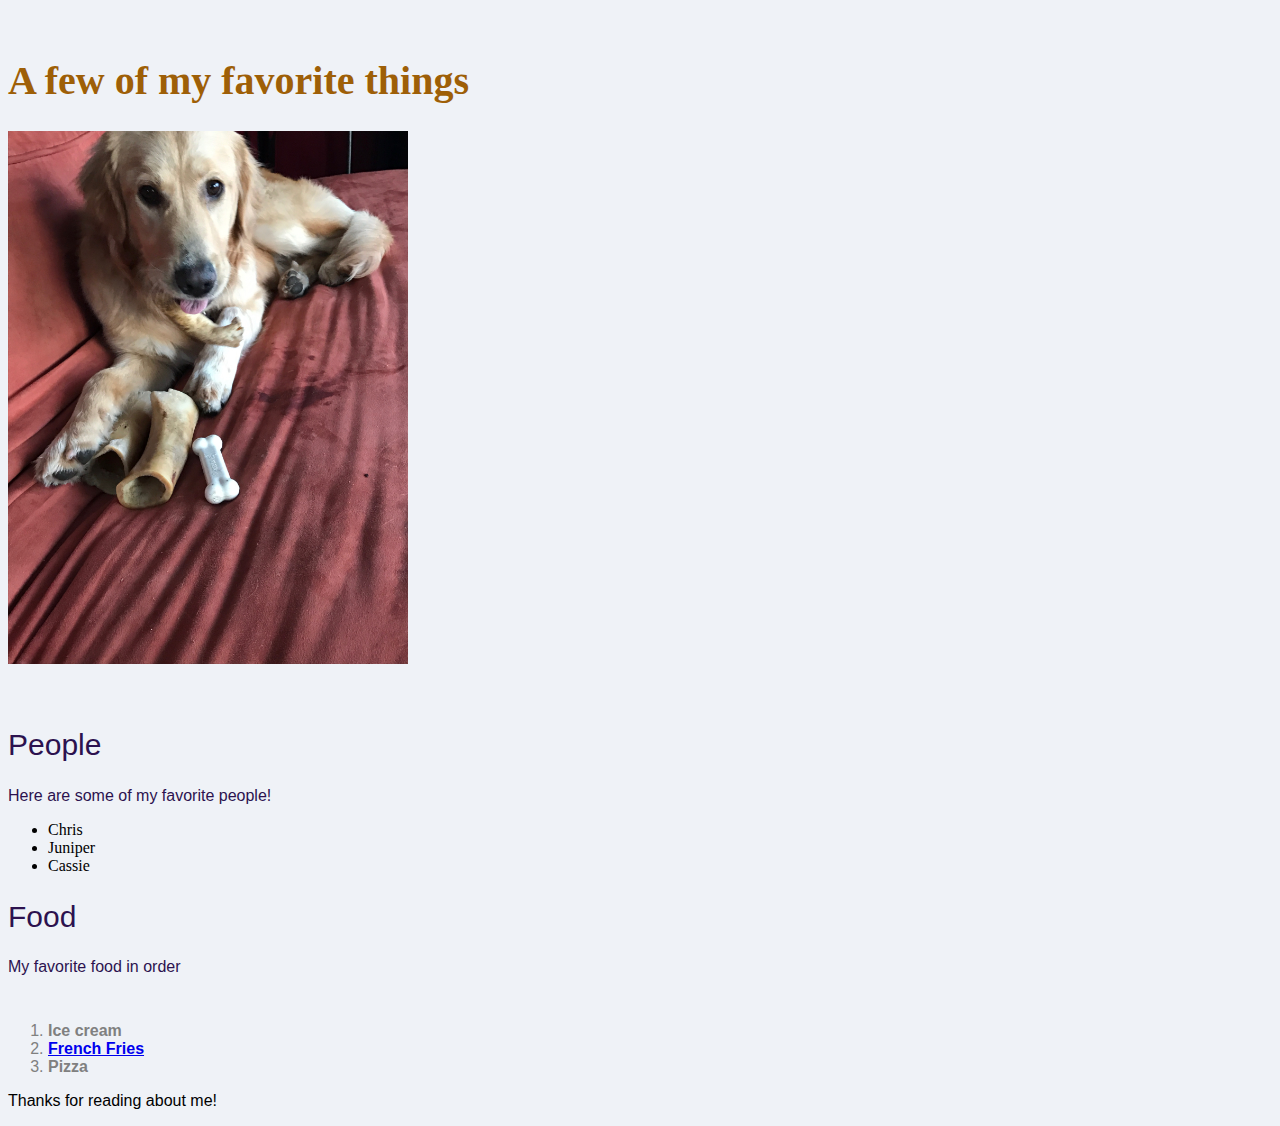
<file: index.html>
<!DOCTYPE html>
<html>
  <head>
    <link href="css/styles3.css" rel="stylesheet" type="text/css">
    <title>Leah's favorite things</title>
  </head>
  <body>
    <h1>A few of my favorite things</h1>
    <img src="img/dog.jpg"alt="my dog Juniper" width="400px">

    <h2>People</h2>
    <h3>Here are some of my favorite people!</h3>
    <ul>
      <li>Chris</li>
      <li>Juniper</li>
      <li>Cassie</li>
    </ul>

    <h2>Food</h2>
    <h3>My favorite food in order</h3>
    <ol>
      <li><strong>Ice cream</strong></li>
      <li><strong><a href="http://www.frenchfryheaven.com/">French Fries</strong></a></li>
      <li><strong>Pizza</strong></li>
    </ol>

    <p>Thanks for reading about me!</p>

  </body>
</html>
</file>
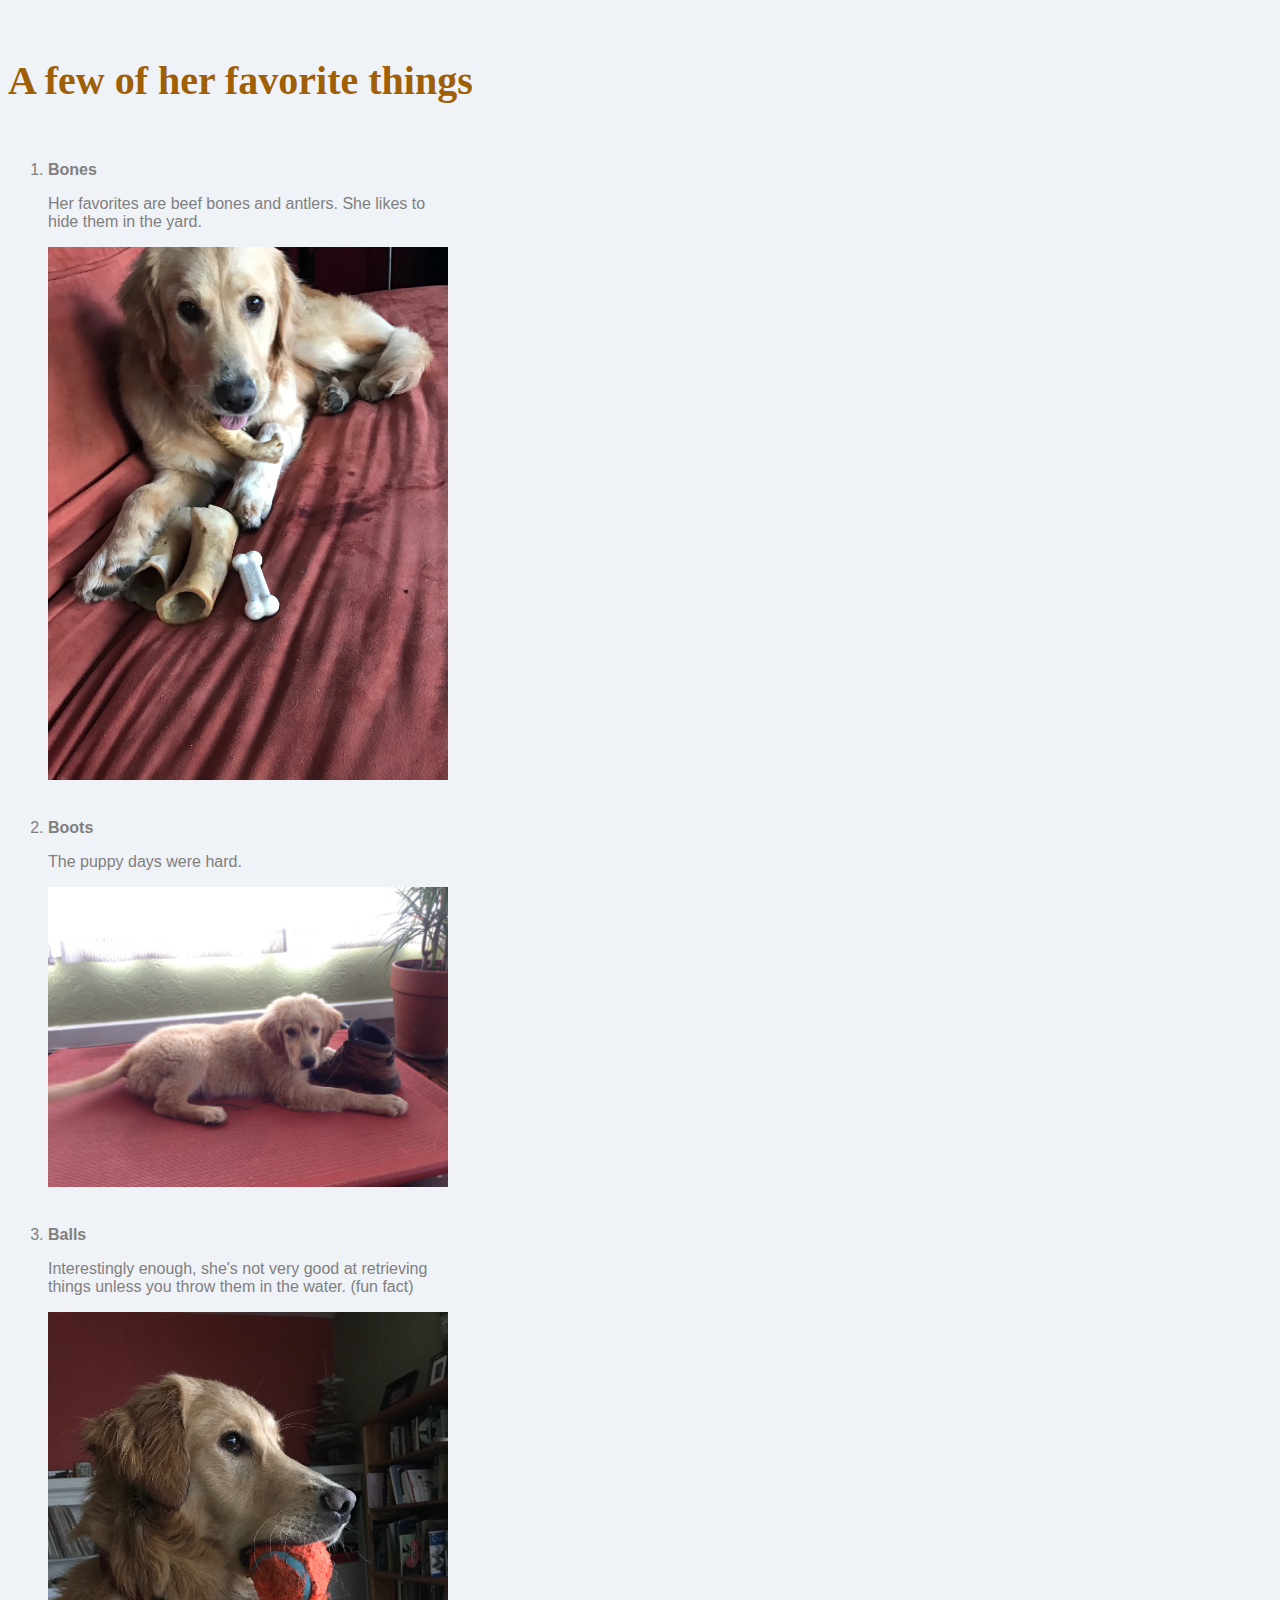
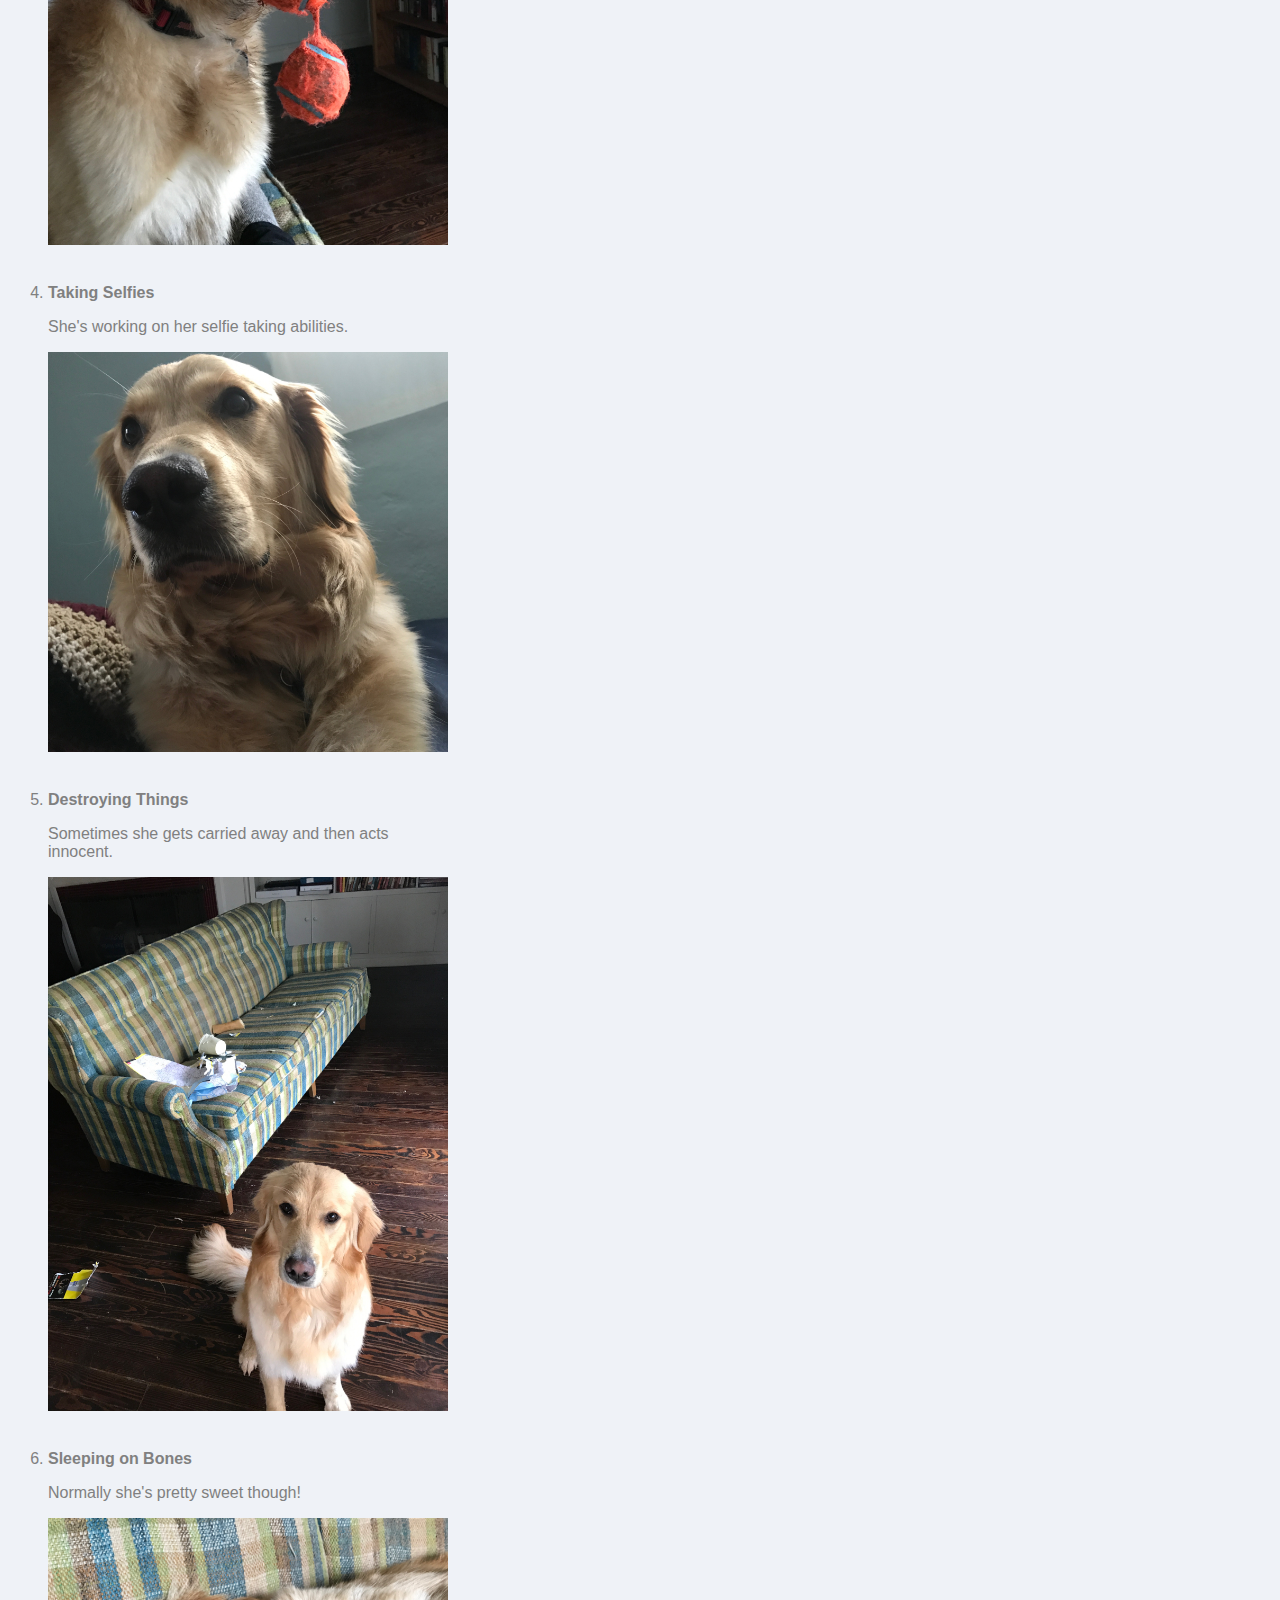
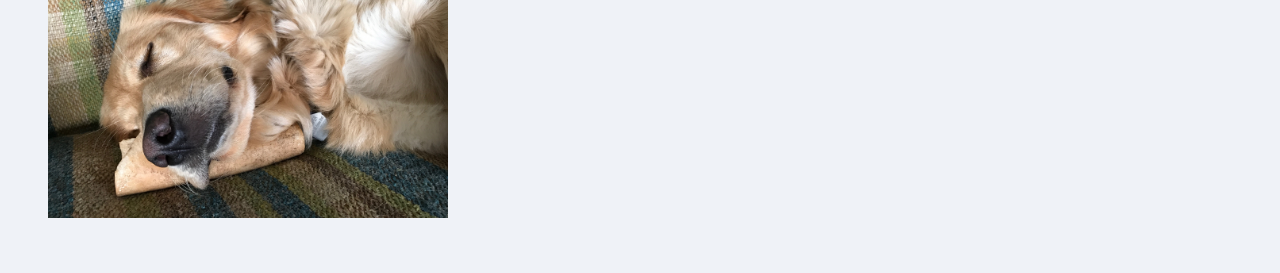
<file: juniper.html>
<!DOCTYPE html>
<html>
  <head>
    <link href="css/styles3.css" rel="stylesheet" type="text/css">
    <title>My dog Juniper</title>
  </head>
  <body>
    <h1>A few of her favorite things</h1>

    <ol>
    <li><strong>Bones</strong></li>
    <p> Her favorites are beef bones and antlers. She likes to hide them in the yard. </p>
    <img src="img/dog.jpg" alt="Juniper with her bones." width="400">

    <li><strong>Boots</strong></li>
    <p> The puppy days were hard.</p>
    <img src="img/boots.jpg" alt="Juniper and my boot" width="400">

    <li><strong>Balls</strong></li>
    <p>Interestingly enough, she's not very good at retrieving things unless you throw
        them in the water. (fun fact)</p>
    <img src="img/balls.jpg" alt="Juniper being series with her ball" width="400">

    <li><strong>Taking Selfies</strong></li>
    <p> She's working on her selfie taking abilities.  </p>
    <img src="img/takingselfies.jpg" alt="Juniper taking a selfie" width="400">

    <li><strong>Destroying Things</strong></li>
    <p>Sometimes she gets carried away and then acts innocent.</p>
    <img src="img/destroyingthings.jpg" alt="Juniper being bad." width="400">

    <li><strong>Sleeping on Bones</strong></li>
    <p>Normally she's pretty sweet though!</p>
    <img src="img/sleepingonbones.jpg" alt="Juniper taking a nap." width="400">
    </ol>

  </body>
</html>
</file>
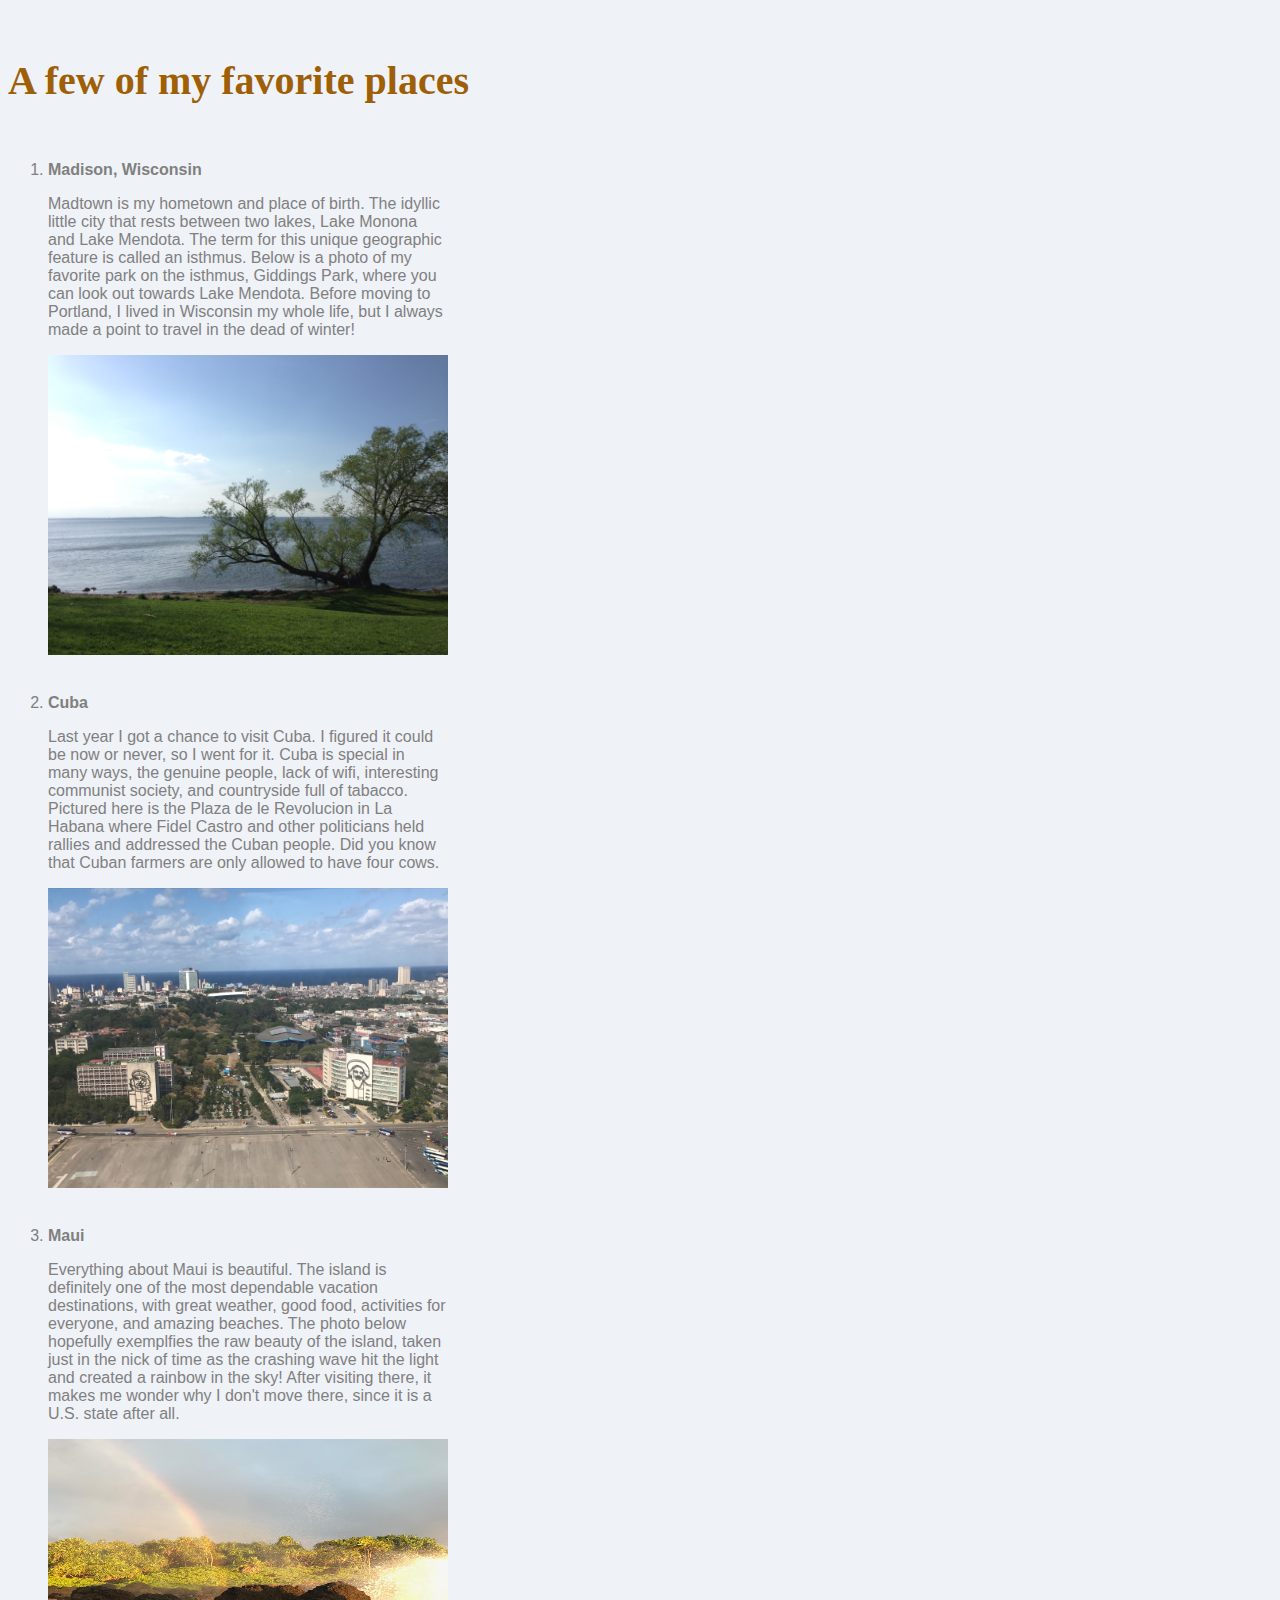
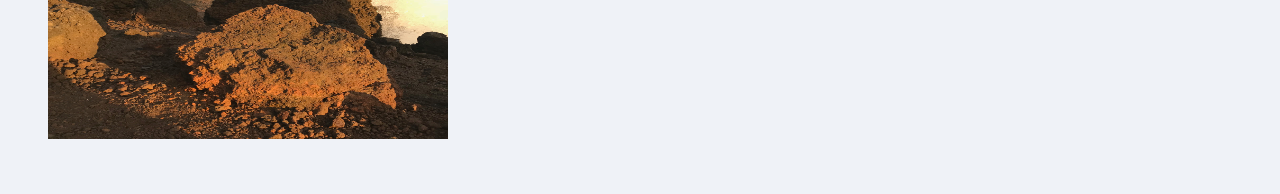
<file: my-favorite-places.html>
<!DOCTYPE html>
<html>
  <head>
    <link href="css/styles3.css" rel="stylesheet" type="text/css">
    <title>Leah's favorite places</title>
  </head>
  <body>
    <h1>A few of my favorite places</h1>

    <ol>
      <li><strong>Madison, Wisconsin</strong></li>
      <p> Madtown is my hometown and place of birth. The idyllic little city
        that rests between two lakes, Lake Monona and Lake Mendota. The term
        for this unique geographic feature is called an isthmus. Below is a photo
        of my favorite park on the isthmus, Giddings Park, where you can look out
        towards Lake Mendota. Before moving to Portland, I lived in Wisconsin my
        whole life, but I always made a point to travel in the dead of winter!</p>
    <img src="img/madison.jpg" alt="Madison, WI" width="400" height="300">

      <li><strong>Cuba</strong></li>
        <p> Last year I got a chance to visit Cuba. I figured it could be now or
          never, so I went for it. Cuba is special in many ways, the genuine people,
          lack of wifi, interesting communist society, and countryside full of tabacco.
          Pictured here is the Plaza de le Revolucion in La Habana where Fidel Castro
          and other politicians held rallies and addressed the Cuban people. Did you
          know that Cuban farmers are only allowed to have four cows.</p>
      <img src="img/cuba.jpg" alt="Cuba" width="400" height="300">

      <li><strong>Maui</strong></li>
      <p> Everything about Maui is beautiful. The island is definitely one of the most
        dependable vacation destinations, with great weather, good food, activities
        for everyone, and amazing beaches. The photo below hopefully exemplfies the raw
        beauty of the island, taken just in the nick of time as the crashing wave hit
        the light and created a rainbow in the sky! After visiting there, it makes me
        wonder why I don't move there, since it is a U.S. state after all.</p>
      <img src="img/maui.jpg" alt="Maui, Hawaii" width="400" height="300">
    </ol>
  </body>
</html>
</file>
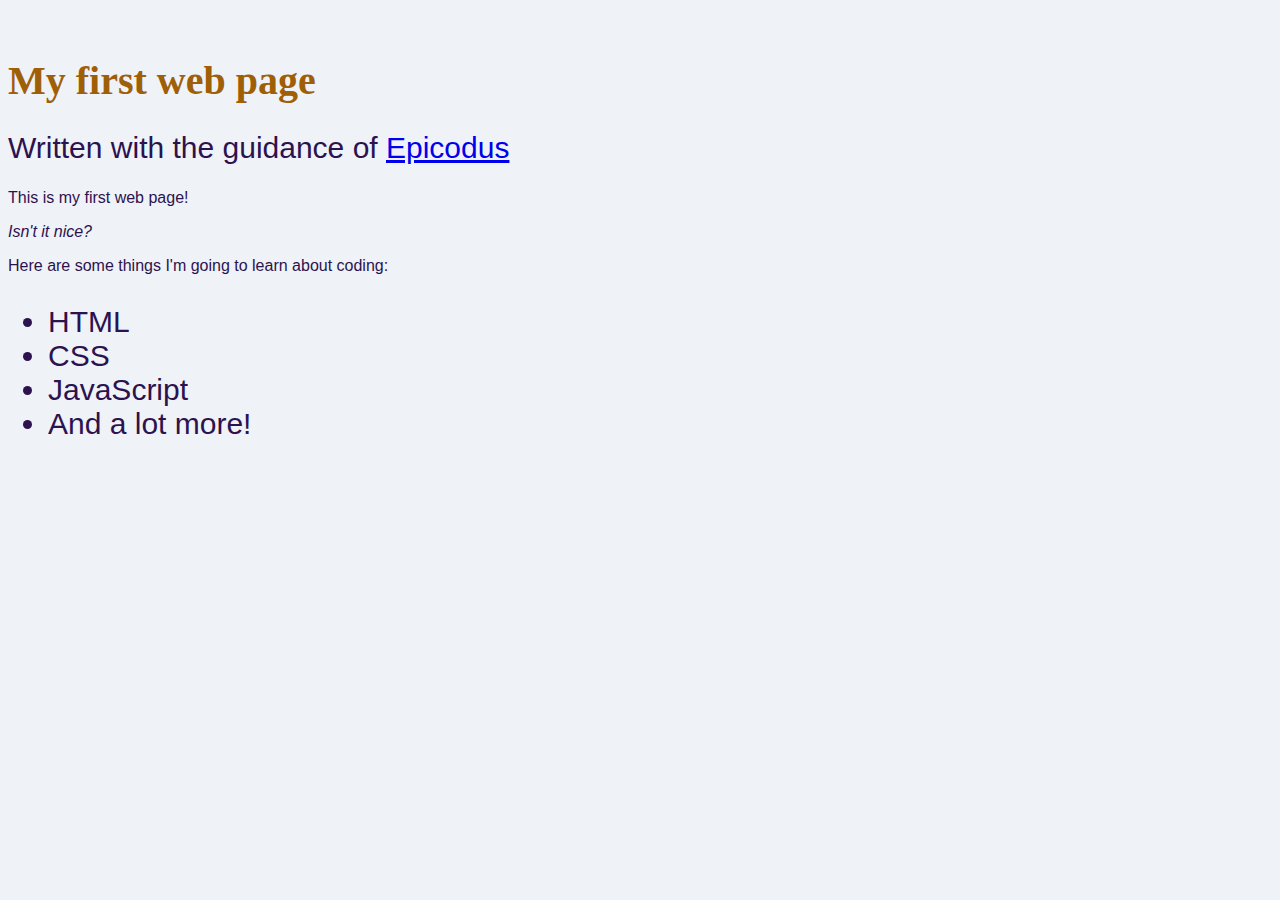
<file: my-first-webpage.html>
<!DOCTYPE html>
<html>
  <head>
    <link href="css/styles3.css" rel="stylesheet" type="text/css">
    <title>Leah's favorite things</title>
  </head>
  <body>
    <h1>My first web page</h1>
    <h2>Written with the guidance of <strong><a href="https://www.epicodus.com/">Epicodus</a></strong><h2/>
    <p>This is my first web page!</p>
    <p><em>Isn't it nice?</em></p>

    <p>Here are some things I'm going to learn about coding:</p>
    <ul>
      <li>HTML</li>
      <li>CSS</li>
      <li>JavaScript</li>
      <li>And a lot more!</li>
    </ul>
  </body>
</html>
</file>
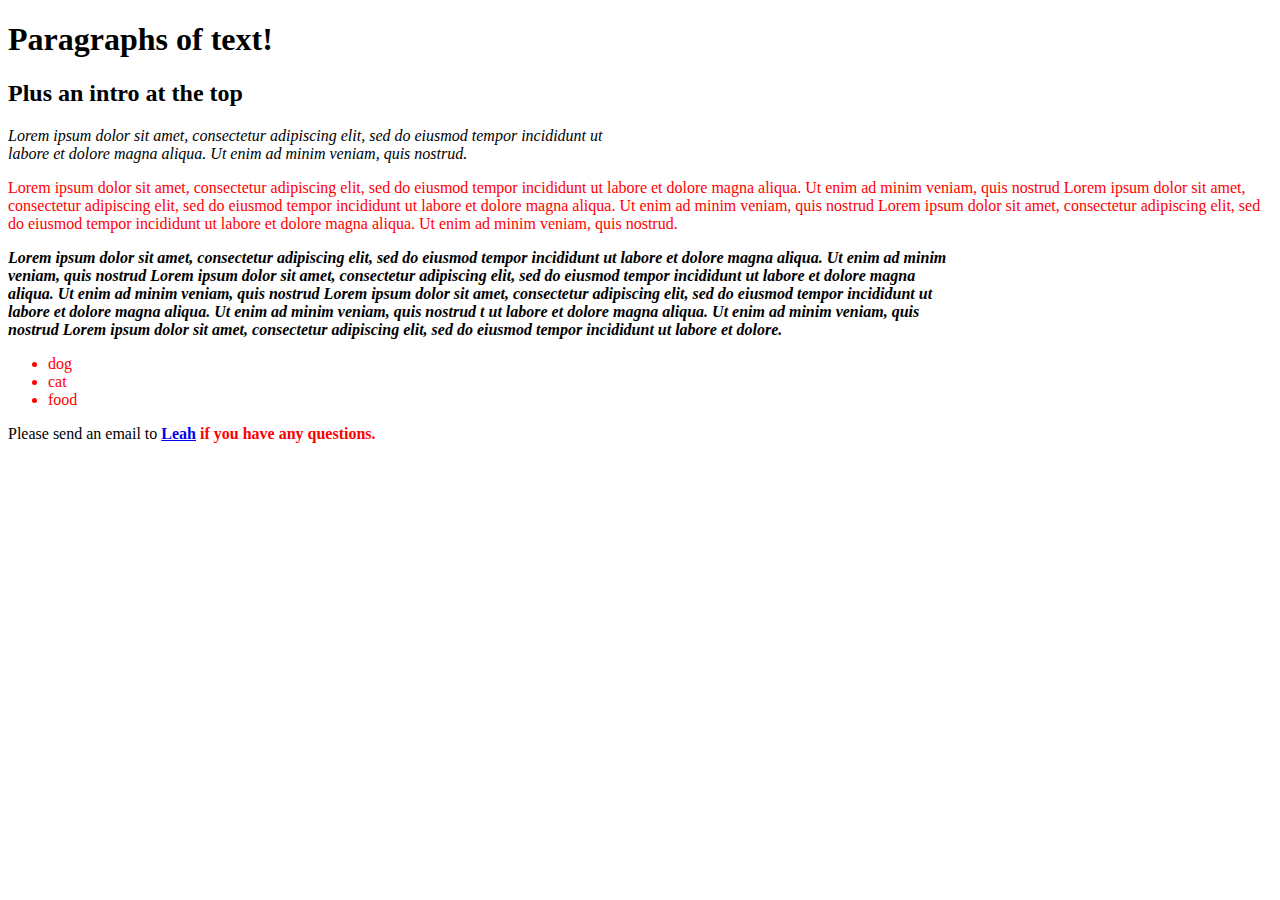
<file: new-page.html>
<!DOCTYPE html>
<html>
  <head>
    <link href="css/new-styles.css" rel="stylesheet" type="text/css" media="all">
    <title>Paragraphs!</title>
  </head>

  <body>
    <h1>Paragraphs of text!</h1>
    <h2>Plus an intro at the top</h2>

    <p class="intro">Lorem ipsum dolor sit amet, consectetur adipiscing elit, sed do eiusmod tempor incididunt ut labore et dolore magna aliqua. Ut enim ad minim veniam, quis nostrud.</p>

    <p class="important">Lorem ipsum dolor sit amet, consectetur adipiscing elit, sed do eiusmod tempor incididunt ut labore et dolore magna aliqua. Ut enim ad minim veniam, quis nostrud Lorem ipsum dolor sit amet, consectetur adipiscing elit, sed do eiusmod tempor incididunt ut labore et dolore magna aliqua. Ut enim ad minim veniam, quis nostrud Lorem ipsum dolor sit amet, consectetur adipiscing elit, sed do eiusmod tempor incididunt ut labore et dolore magna aliqua. Ut enim ad minim veniam, quis nostrud.</p>

    <p class="author">Lorem ipsum dolor sit amet, consectetur adipiscing elit, sed do eiusmod tempor incididunt ut labore et dolore magna aliqua. Ut enim ad minim veniam, quis nostrud Lorem ipsum dolor sit amet, consectetur adipiscing elit, sed do eiusmod tempor incididunt ut labore et dolore magna aliqua. Ut enim ad minim veniam, quis nostrud Lorem ipsum dolor sit amet, consectetur adipiscing elit, sed do eiusmod tempor incididunt ut labore et dolore magna aliqua. Ut enim ad minim veniam, quis nostrud t ut labore et dolore magna aliqua. Ut enim ad minim veniam, quis nostrud Lorem ipsum dolor sit amet, consectetur adipiscing elit, sed do eiusmod tempor incididunt ut labore et dolore.</p>

    <ul class="important">
      <li>dog</li>
      <li>cat</li>
      <li>food</li>
    </ul>

    <p> Please send an email to <strong class="important"><a href="mailto:leahsylvi@gmail.com?subject=feedback">Leah</a> if you have any questions.

  </body>
</html>
</file>
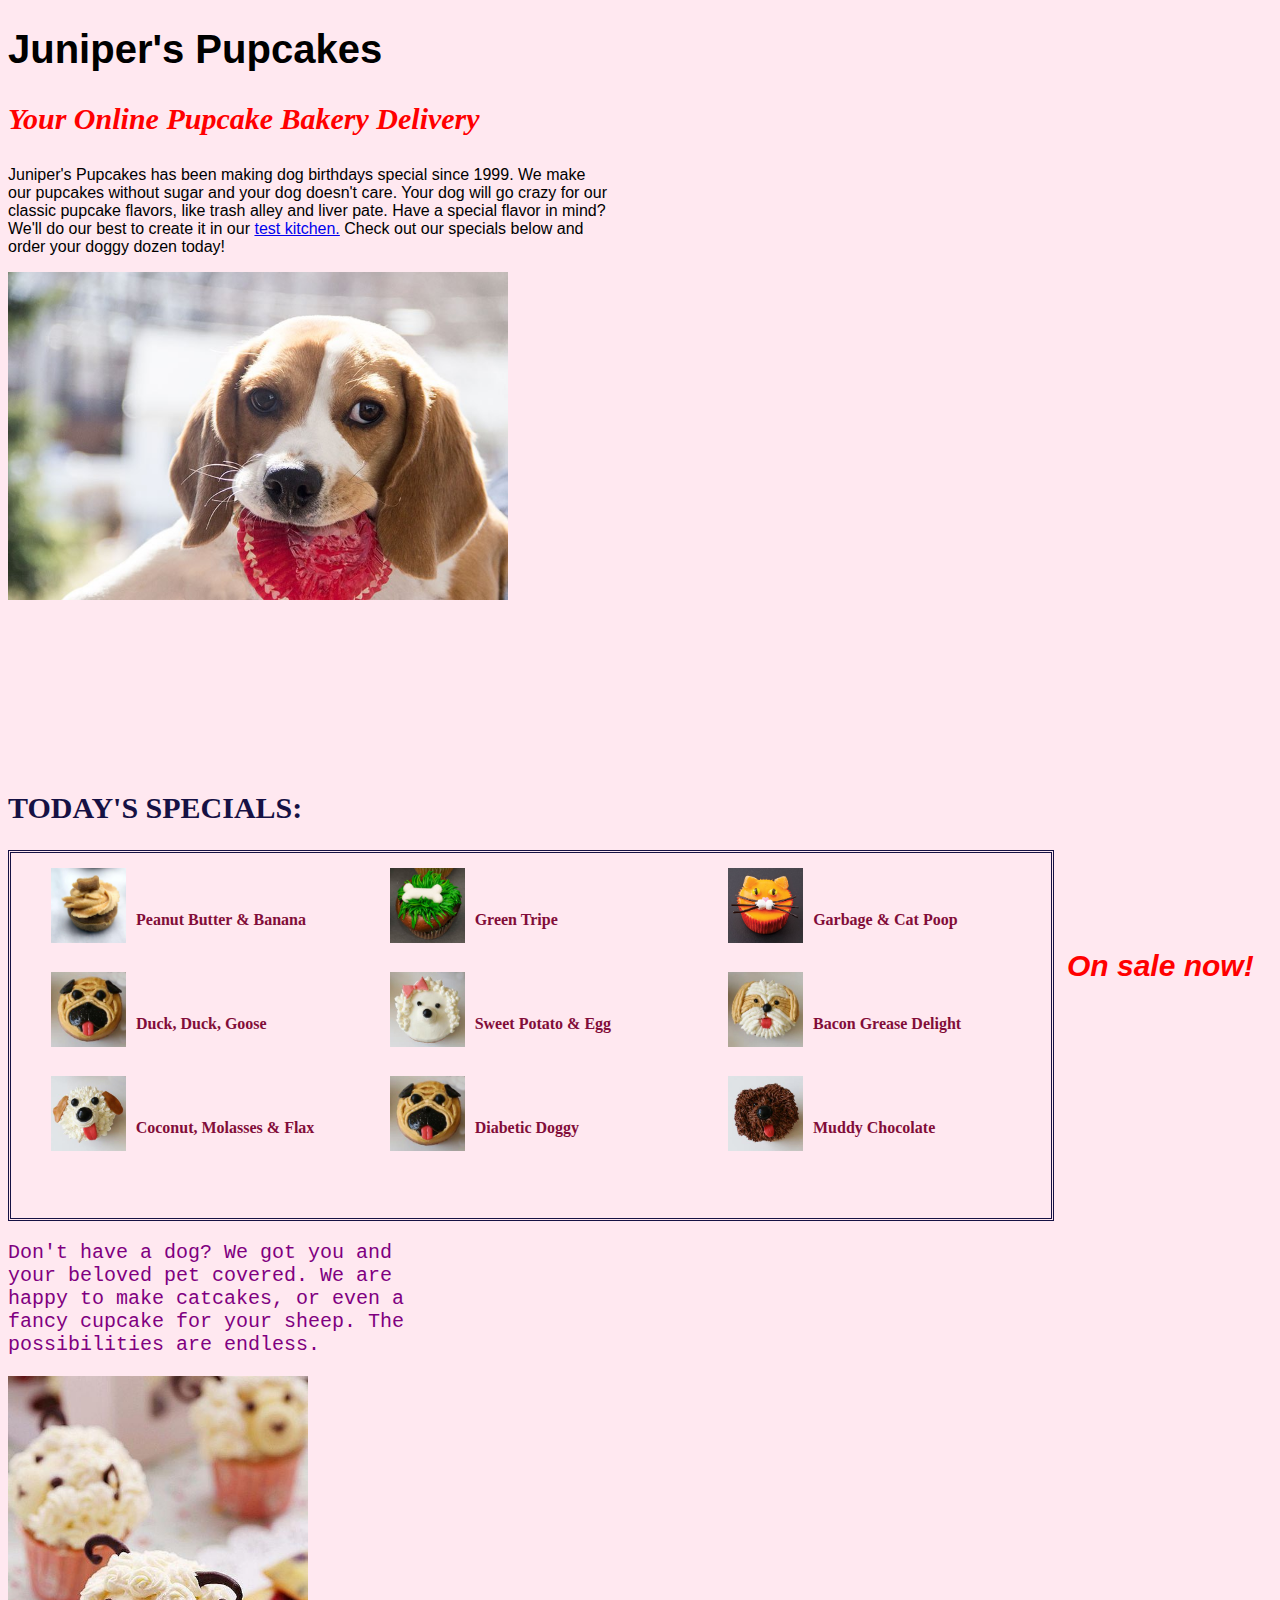
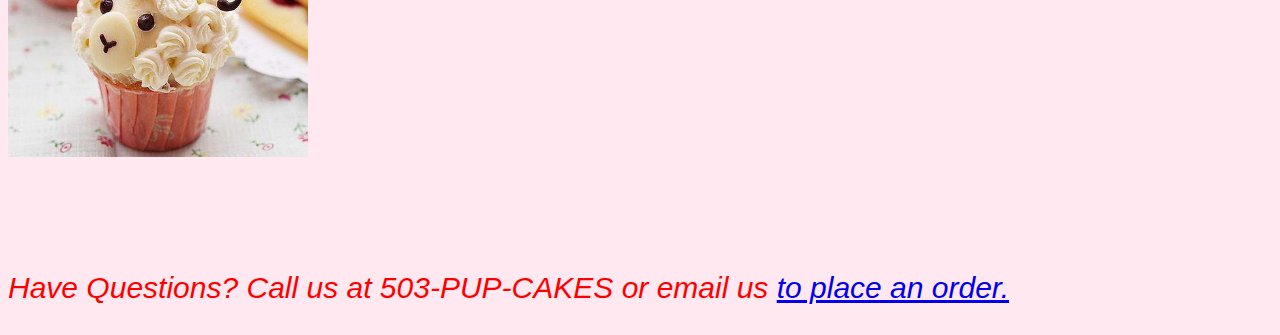
<file: cupcake-shop/cupcake-shop.html>
<!DOCTYPE html>
  <head>
    <link href="css/cupcake-styles.css" rel="stylesheet" type="text/css" media="all">
    <title>Juniper's Pupcake Shop</title>
  </head>
  <body>
    <h1>Juniper's Pupcakes</h1>
    <h3 class="flashy">Your Online Pupcake Bakery Delivery</h3>
    <div>
      <p class="center">Juniper's Pupcakes has been making dog birthdays special since 1999. We make our pupcakes without sugar and your dog doesn't care. Your dog will go crazy for our classic pupcake flavors, like trash alley and liver pate. Have a special flavor in mind? We'll do our best to create it in our <a href="https://www.google.com/search?q=dog+in+a+kitchen&source=lnms&tbm=isch&sa=X&ved=2ahUKEwjelsvUpt7aAhUQ9mMKHVM7ATcQ_AUoAXoECAAQAw&biw=1440&bih=759#imgrc=r1qSHXsk2M6frM:">test kitchen.</a> Check out our specials below and order your doggy dozen today!</p>
      <img class="main" img src="img/pupcakes6.jpg" alt="Dog with pupcake wrapper in mouth" width="500px"/>
  </div>
    <h2 class="special">TODAY'S SPECIALS:</h2>

    <ul>
    <li><img src="img/pbbanana.jpg" alt="Peanut Butter & Banana Pupcake" height="75px width=75px" float-left>Peanut Butter & Banana</li>

    <li><img src="img/dd.jpg" alt="Duck, Duck, Goose Pupcake" height="75px width 75px" float-left>Duck, Duck, Goose</li>

    <li><img src="img/coconut.jpg" alt="Coconut, Molasses, Flax Pupcake" height="75px width=75px" float-left>Coconut, Molasses & Flax</li>

    <li><img src="img/gt.jpg" alt="Green Tripe Pupcake" height="75px width=75px" float-left>Green Tripe</li>

    <li><img src="img/lndp.jpg" alt="Sweet Potato & Egg Pupcake" height="75px width=75px" float-left>Sweet Potato & Egg</li>

    <li><img src="img/dd.jpg" alt="Diabetic Dog Pupcake" height="75px width=75px" float-left>Diabetic Doggy</li>

    <li><img src="img/cpc.jpg" alt="Kitty Pupcake" height="75px width=75px" float-left>Garbage & Cat Poop</li>

    <li><img src="img/bg.jpg" alt="Bacon Grease Pupcake" height="75px width=75px" float-left >Bacon Grease Delight</li>

    <li><img src="img/mp.jpg" alt="Muddy Chocolate Pupcake" height="75px width=75px" float-left>Muddy Chocolate</li>
    <p class="flashy">On sale now!</p>
    </ul>
    <div>
      <p class="best"> Don't have a dog? We got you and your beloved pet covered. We are happy to make catcakes, or even a fancy cupcake for your sheep. The possibilities are endless.</p>
      <img src="img/sheepcakes1.jpg" alt="Sheep Cupcakes" width="300" height="auto" float-left>
    </div>

    <p class="flashy">Have Questions? Call us at <em>503-PUP-CAKES<em> or email us <a href="mailto:leahsylvia@gmail.com?subject=feedback">to place an order.</a></p>

  </body>
</html>
</file>
<file: css/styles3.css>
h1 {
  color: #9e5f07;
  line-height: inherit;
  text-align: left;
  font-family:serif;
  font-size: 40px;
  padding-top: 30px;
}

h2 {
  font-family:sans-serif;
  color: #2c124f;
  font-weight: 300;
  font-size: 30px;
}

h3 {
  font-family:sans-serif;
  color: #2c124f;
  font-weight:normal;
  font-size: 16px;
}

ol{
  text-align: left;
  color: gray;
  font-family: sans-serif;
  padding-top: 30px;
}

img{
  padding-bottom: 35px;
}

p {
  max-width: 400px;
  font-family: sans-serif;
  font-size: 16px;
  font-weight: normal;
}

body {
  background-color: #eff2f7
}
</file>
<file: css/new-styles.css>
p.intro {
  width:50%;
  font-style: italic;
}

p.author {
  width: 75%;
  font-style: italic;
  font-weight: bold;
}

.important {
  color: red;
}
</file>
<file: cupcake-shop/css/cupcake-styles.css>
div {
  height: 600px;
  width: 600px;
}

.flashy {
  color: red;
  font-style: italic;
  font-size: 30px;
}

.best {
  color: purple;
  font-weight: 400;
  font-family:monospace;
  font-style: normal;
  font-size: 20px;
  width: 400px;
}

h1 {
  font-size: 40px;
  font-style: normal;
  font-family: sans-serif;
  font-weight: bolder;
}

h2.special {
  font-size: 30px;
  font-family: serif;
  font-weight:600;
  color: #161144;
  text-align: left;
}

h2 {
  font-size: 16px;
  font-family: sans-serif;
  text-align: center;
}

h3 {
  font-style: italic;
  font-family: cursive;
  color: #aa0342;
  font-size: 20px;
}

p {
  font-family: sans-serif;
  font-size: 16px;
}

ul {
  columns: 3;
  font-size: 16px;
  font-family: sans-serif;
  font-family: inherit;
  font-weight: bolder;
  color: #820d39;
  list-style: none;
  line-height: 6.5;
  border-style: double;
  border-color: #161144;
  height: 350px;
  width: 1000px;
  align-content: center;
  padding-top: 15px;
}

img {
  padding-right: 10px;
  float: left;
}

.center {
    align-content: center;
  }

body {
  background-color: #ffe8f0;
  border-color: #345644;
}
</file>
